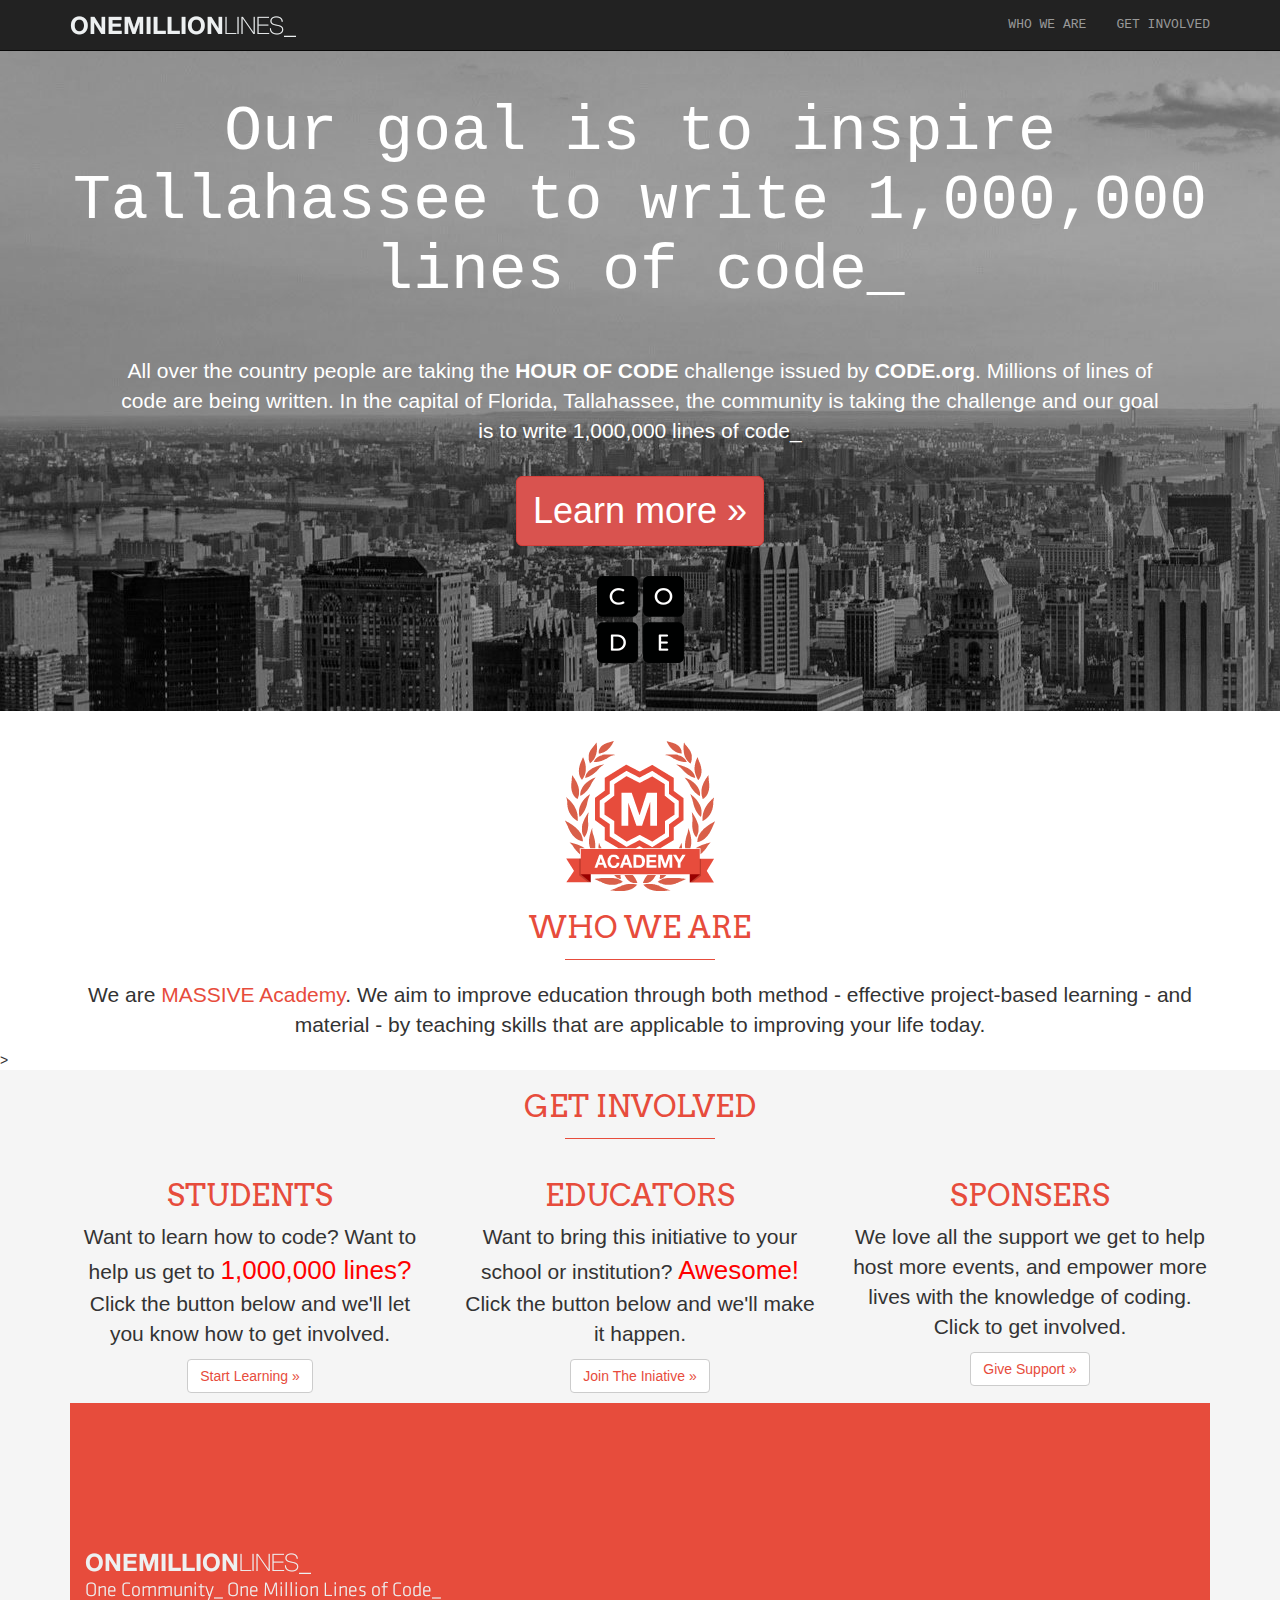
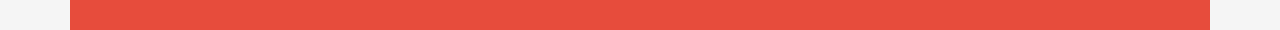
<file: index.html>
<!DOCTYPE html>
<html lang="en">
  <head>
    <meta charset="utf-8">
    <meta http-equiv="X-UA-Compatible" content="IE=edge">
    <meta name="viewport" content="width=device-width, initial-scale=1">
    <meta name="description" content="">
    <meta name="author" content="">
    <link rel="shortcut icon" href="../../assets/ico/favicon.ico">

    <title>One Million Lines</title>

    <link href='http://fonts.googleapis.com/css?family=Arvo' rel='stylesheet' type='text/css'
    <link rel="stylesheet" href="fonts/font-awesome/css/font-awesome.min.css"> 

    <!-- Bootstrap core CSS -->
    <link href="css/bootstrap.min.css" rel="stylesheet">

    <!-- Custom styles for this template -->
    <link href="css/custom.css" rel="stylesheet">

    <!-- Just for debugging purposes. Don't actually copy this line! -->
    <!--[if lt IE 9]><script src="../../assets/js/ie8-responsive-file-warning.js"></script><![endif]-->

    <!-- HTML5 shim and Respond.js IE8 support of HTML5 elements and media queries -->
    <!--[if lt IE 9]>
      <script src="https://oss.maxcdn.com/libs/html5shiv/3.7.0/html5shiv.js"></script>
      <script src="https://oss.maxcdn.com/libs/respond.js/1.4.2/respond.min.js"></script>
    <![endif]-->
  </head>

  <body>
<div class="navbar navbar-inverse navbar-fixed-top" role="navigation">  
 <div class="container">     
  <div class="navbar-header">     
    <button type="button" class="navbar-toggle" data-toggle="collapse" data-target=".navbar-collapse">   
          <span class="sr-only">Toggle navigation</span>   
                <span class="icon-bar"></span>       
                  <span class="icon-bar"></span>       
                    <span class="icon-bar"></span>    
                       </button>   
                           <a class="navbar-brand" href="#">
                            <img src="images/top_logo.png" alt="One Million Lines"></a>  
                              </div>   
                                <div class="collapse navbar-collapse">   
                                    <ul class="nav navbar-nav navbar-right"> 
                                      <li><a href="#who">WHO WE ARE</a></li>  
                                       <li><a href="#get-involved">GET INVOLVED</a></li> </ul>   </div><!--/.nav-collapse -->   </div> </div> 


    <!-- Main jumbotron for a primary marketing message or call to action -->
    <div class="jumbotron">
      <div class="container">
        <h1>Our goal is to inspire <br>Tallahassee to write 1,000,000<br> lines of code_</h1> 
       <p>All over the country people are taking the <strong>HOUR OF CODE</strong> challenge issued by <strong>CODE.org</strong>. Millions of lines of code are being written. In the capital of Florida, Tallahassee, the community is taking the challenge and our goal is to write 1,000,000 lines of code_</p> 
        <p><a class="btn btn-danger btn-lg" role="button">Learn more &raquo;</a></p>
        <img src="images/code.png" title="Code.org logo" alt="Code.org"> 
      </div>
    </div>

<div id="who">
<div class="container homepage">
<img src="images/m.png" title="MASSIVE Academy" alt="MASSIVE Academy"> 
   <h2>Who We Are</h2>   <hr>   <p>We are <a href="http://www.massiveacademy.us" target="_blank">MASSIVE Academy</a>. We aim to improve education through both method - effective project-based learning - and material - by teaching skills that are applicable to improving your life today.</p> </div> </div>>

<div id="get-involved">
     <div class="container homepage"> 
      <h2>Get Involved</h2>
      <hr>
      <!-- Example row of columns -->
      <div class="row">
        <div class="col-md-4">
          <i class="fa fa-user"></i>
           
            <i class="fa fa-circle fa-stack-2x"></i>     
            <i class="fa fa-user fa-stack-1x fa-inverse"></i>    
           </span>   
          <h2>Students</h2>
            <p>Want to learn how to code? Want to help us get to <span class = "emphasis">1,000,000 lines?</span>  Click the button below and we'll let you know how to get involved.</p>    
             <p><a class="btn btn-default" href="https://forms.gle/ZfWWS7G3c8h2MiVK7" role="button">Start Learning &raquo;</a></p> 
        </div>
        <div class="col-md-4">
          <h2>Educators</h2>
           <p>Want to bring this initiative to your school or institution?<span class = "emphasis"> Awesome!</span>  Click the button below and we'll make it happen.</p>   
             <p><a class="btn btn-default" href="http://www.google.com" role="button">Join The Iniative &raquo;</a></p>  
          </div>
        <div class="col-md-4">
          <h2>Sponsers</h2>
             <p>We love all the support we get to help host more events, and empower more lives with the knowledge of coding.  Click to get involved.</p>     <p><a class="btn btn-default" href="sponsers.html" role="button">Give Support &raquo;</a></p> 
        </div>
      </div>
      
      

      <footer>
        <div class="container">
        <p><img src="images/bottom.png" align="left">
        </p>
      </div>
      </footer>
   
 </div> <!-- /container -->

    <!-- Bootstrap core JavaScript
    ================================================== -->
    <!-- Placed at the end of the document so the pages load faster -->
    <script src="https://ajax.googleapis.com/ajax/libs/jquery/1.11.0/jquery.min.js"></script>
    <script src="js/bootstrap.min.js"></script>
  </body>
</html>
</file>
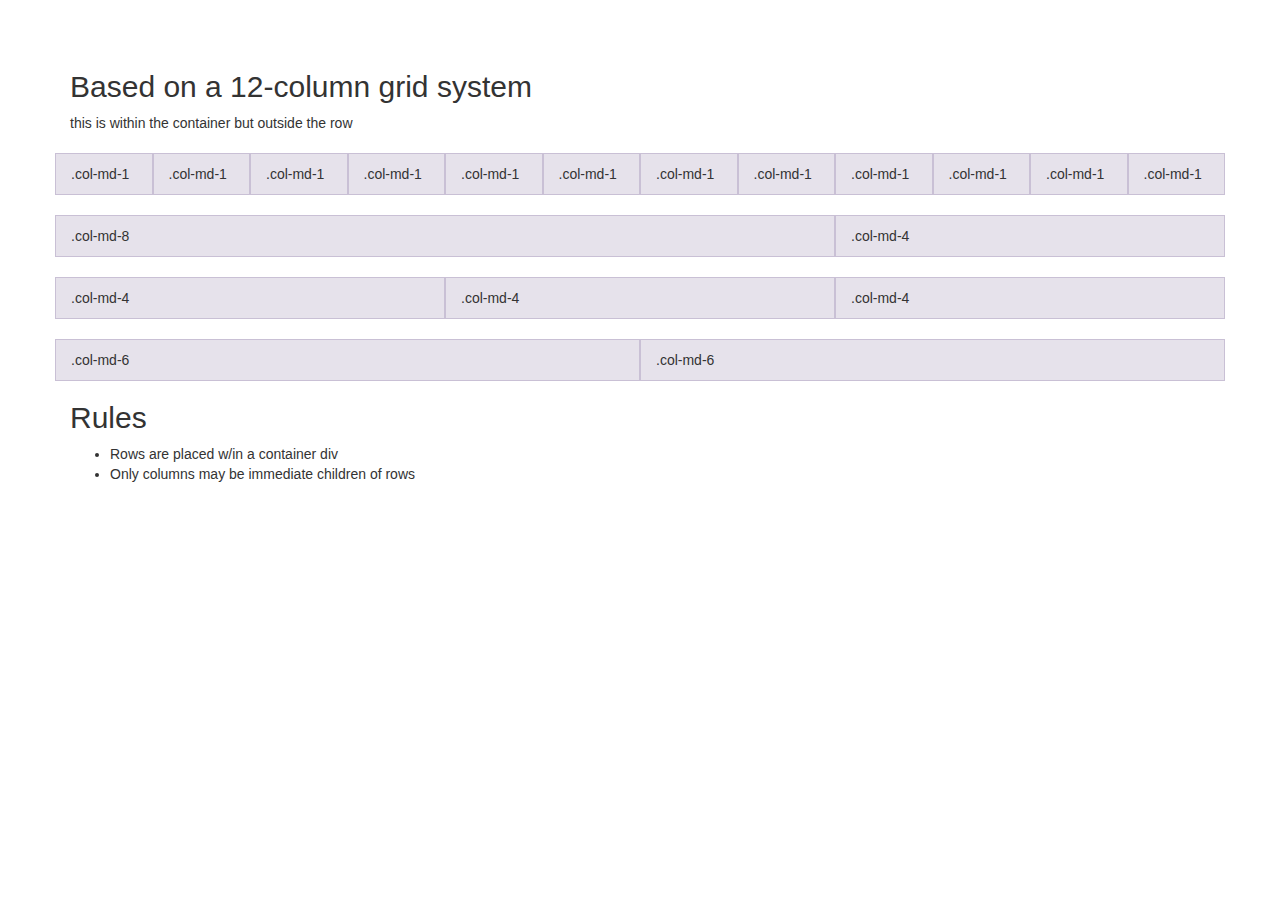
<file: grid.html>
<!DOCTYPE html>
<html lang="en">
  <head>
    <meta charset="utf-8">
    <meta http-equiv="X-UA-Compatible" content="IE=edge">
    <meta name="viewport" content="width=device-width, initial-scale=1">
    <meta name="description" content="">
    <meta name="author" content="">
    <link rel="shortcut icon" href="../../assets/ico/favicon.ico">

    <title>Jumbotron Template for Bootstrap</title>

    <!-- This is our Google Arvo font -->
    <link href='http://fonts.googleapis.com/css?family=Arvo' rel='stylesheet' type='text/css'>

    <!-- Bootstrap core CSS -->
    <link href="css/bootstrap.min.css" rel="stylesheet">

    <!-- Custom styles for this template -->
    <link href="css/custom.css" rel="stylesheet">

    <style>

    .row {
      margin-top: 20px; 
    }

    .row [class^=col-] {
      padding-top: 10px;
      padding-bottom: 10px;
      background-color: #eee;
      background-color: rgba(86,61,124,.15);
      border: 1px solid #ddd;
      border: 1px solid rgba(86,61,124,.2);
    }

    </style> 

    <!-- Just for debugging purposes. Don't actually copy this line! -->
    <!--[if lt IE 9]><script src="../../assets/js/ie8-responsive-file-warning.js"></script><![endif]-->

    <!-- HTML5 shim and Respond.js IE8 support of HTML5 elements and media queries -->
    <!--[if lt IE 9]>
      <script src="https://oss.maxcdn.com/libs/html5shiv/3.7.0/html5shiv.js"></script>
      <script src="https://oss.maxcdn.com/libs/respond.js/1.4.2/respond.min.js"></script>
    <![endif]-->
  </head>

  <body>

    <div class="container">
      <h2>Based on a 12-column grid system</h2>
      <p>this is within the container but outside the row</p>
      <div class="row">
        <div class="col-md-1">.col-md-1</div>
        <div class="col-md-1">.col-md-1</div>
        <div class="col-md-1">.col-md-1</div>
        <div class="col-md-1">.col-md-1</div>
        <div class="col-md-1">.col-md-1</div>
        <div class="col-md-1">.col-md-1</div>
        <div class="col-md-1">.col-md-1</div>
        <div class="col-md-1">.col-md-1</div>
        <div class="col-md-1">.col-md-1</div>
        <div class="col-md-1">.col-md-1</div>
        <div class="col-md-1">.col-md-1</div>
        <div class="col-md-1">.col-md-1</div>
      </div>
      <div class="row">
        <div class="col-md-8">.col-md-8</div>
        <div class="col-md-4">.col-md-4</div>
      </div>
      <div class="row">
        <div class="col-md-4">.col-md-4</div>
        <div class="col-md-4">.col-md-4</div>
        <div class="col-md-4">.col-md-4</div>
      </div>
      <div class="row">
        <div class="col-md-6">.col-md-6</div>
        <div class="col-md-6">.col-md-6</div>
      </div>
      <h2>Rules</h2>
      <ul>
        <li>Rows are placed w/in a container div</li>
        <li>Only columns may be immediate children of rows</li>
      </ul> 
    </div>

  </body>
</html>
</file>
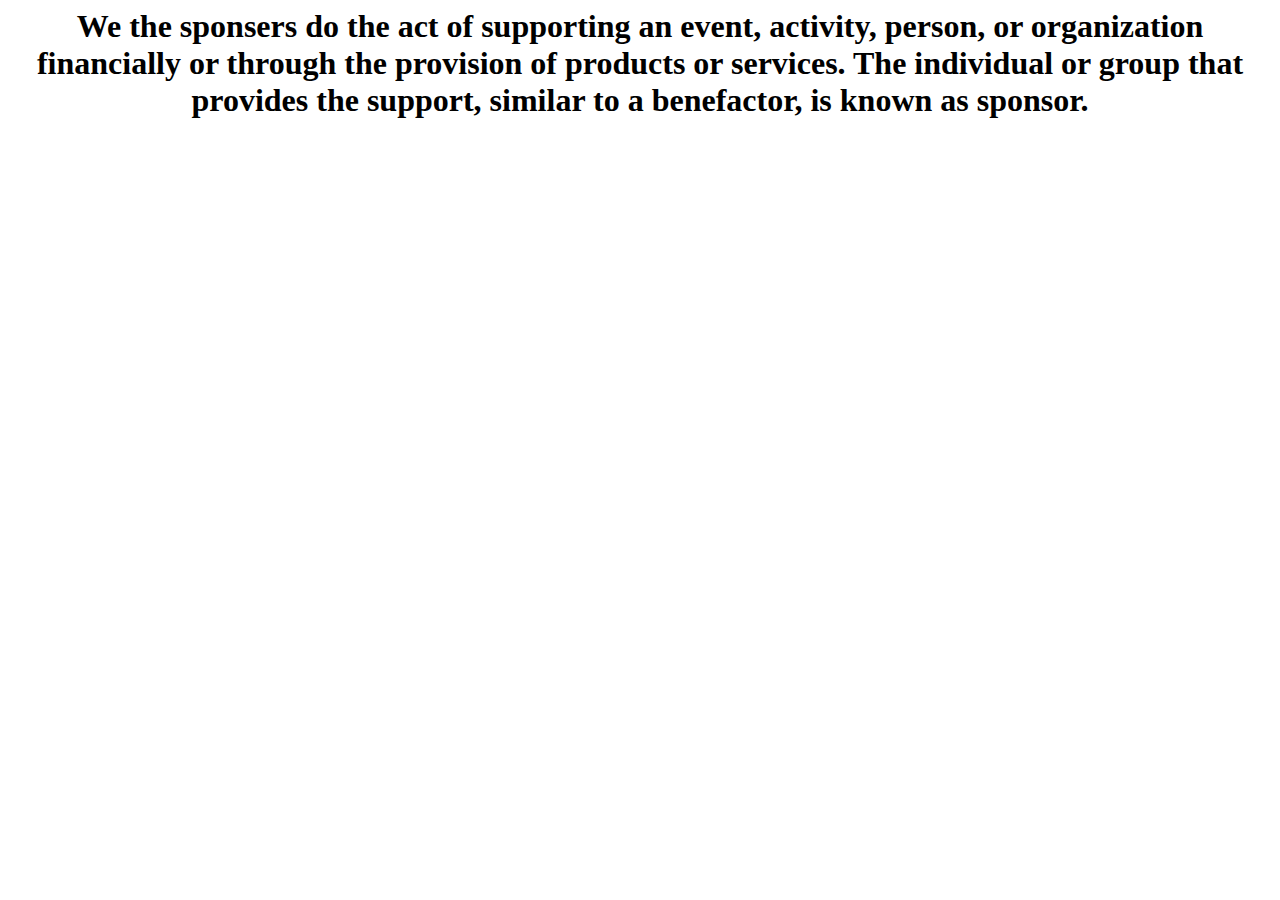
<file: sponsers.html>
<html>
<head>
<title="sponsers"></head>
<body>
<center>
<h1>We the sponsers do the act of supporting an event, activity, person, or organization financially or through the provision of products or services. 
The individual or group that provides the support, similar to a benefactor, is known as sponsor.</h1>
</center>
</body>
</html>
</file>
<file: css/custom.css>
/* Move down content because we have a fixed navbar that is 50px tall */
body {
  padding-top: 50px;
}

ul.nav, .jumbotron h1 { 
  font-family: ‘Arvo’, courier, serif;
   } 

ul.nav {  
 font-size: 13px;
 } 

footer { 
  background-color: #e74c3c; 
  padding-top: 150px;  
   padding-bottom: 30px; 
 } 


#get-involved {  
 background-color: #f5f5f5; 
} 


.jumbotron {  
 text-align: center;
  background-image: url("../images/hero_image.jpg");
    color: white; 
  } 

.jumbotron h1 {  
 margin-top: 0px;   margin-bottom: 50px; 
} 
 
.jumbotron p { 
  margin-bottom: 30px;
    padding: 0 50px 
} 


  .btn-lg { 
    font-size: 36px; 
} 

.emphasis{
color: red;
 font-size: 26px; 

}

.homepage {
  text-align: center;
    
}

.homepage h2, .homepage h3 {
  font-family: 'Arvo', courier, serif;
  color: #e74c3c;
  text-transform: uppercase;
}

.homepage h2 {
  font-size: 30px;
}

.homepage h3 {
  font-size: 26px;
}

.homepage p {
  font-size: 21px;
  font-weight: 300;
}

.homepage a {
  color: #e74c3c;
}

.homepage hr { 
  border-top: 1px solid #e74c3c; 
    width: 150px; 
      margin-top: 15px

    }

    .homepage a:hover {  
     color: #e74c3c;   
     text-decoration: none; 

  opacity: .8; 
}

/* Responsive Styling */ 
@media (max-width: 1199px)
 { 
 
  .jumbotron h1 {  
     font-size: 56px;    
      padding: 30px;   
    } 
 
} 

@media (max-width: 991px) { 
 

  .jumbotron h1 {   
    font-size: 44px;  
     } 
 
  .jumbotron p 
  {     
    padding: 0 10px;  
     } 


  #get-involved .col-md-4 {   
    padding-top: 20px;  
       padding-bottom: 20px; 

         } 
 
} 
 
@media (max-width: 767px) { 
 
  .jumbotron h1 { 
      font-size: 24px; 
        } 
 
  .jumbotron p {  
     font-size: 16px;   
       padding: 0;   } 
 

  .btn-lg {   
    font-size: 18px; 
      } 
 
  .homepage p { 
      font-size: 18px; 
        } 
 
  footer img {   
    width: 80%;
       } 

 
}
</file>
